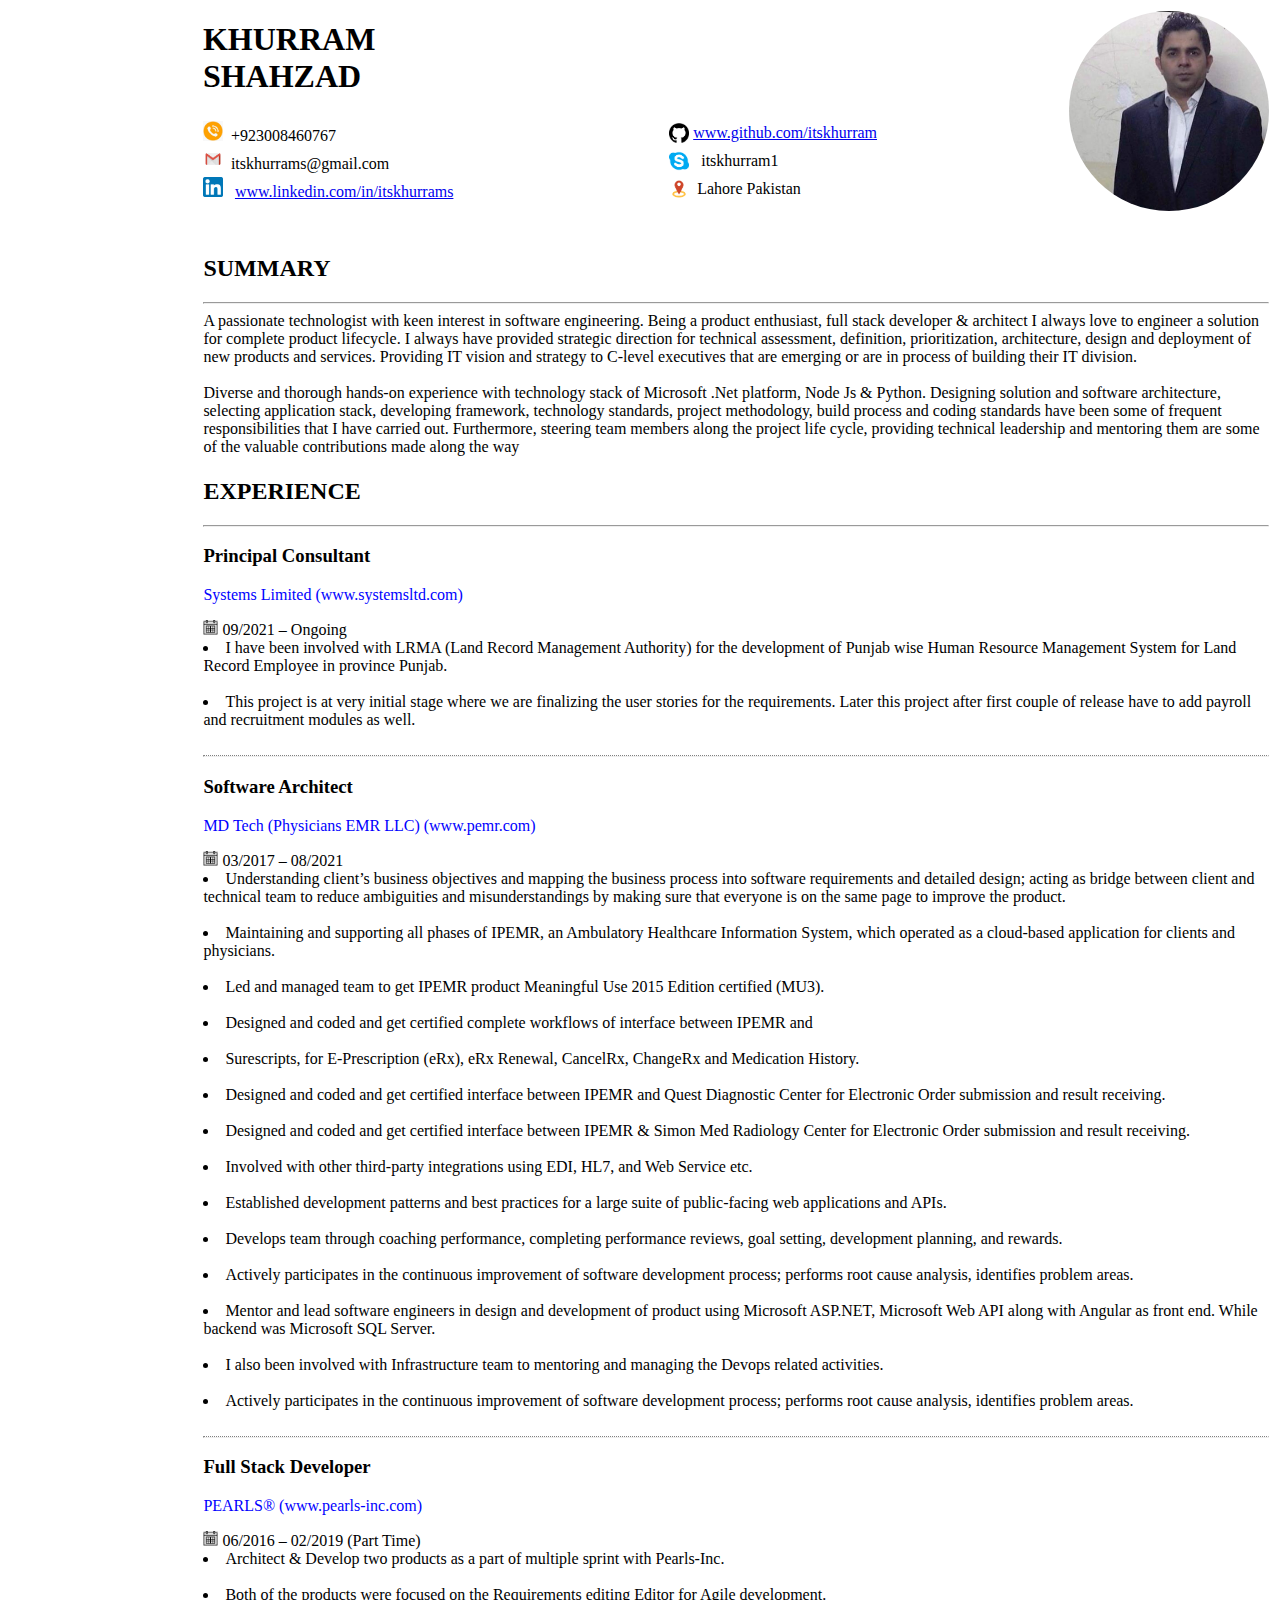
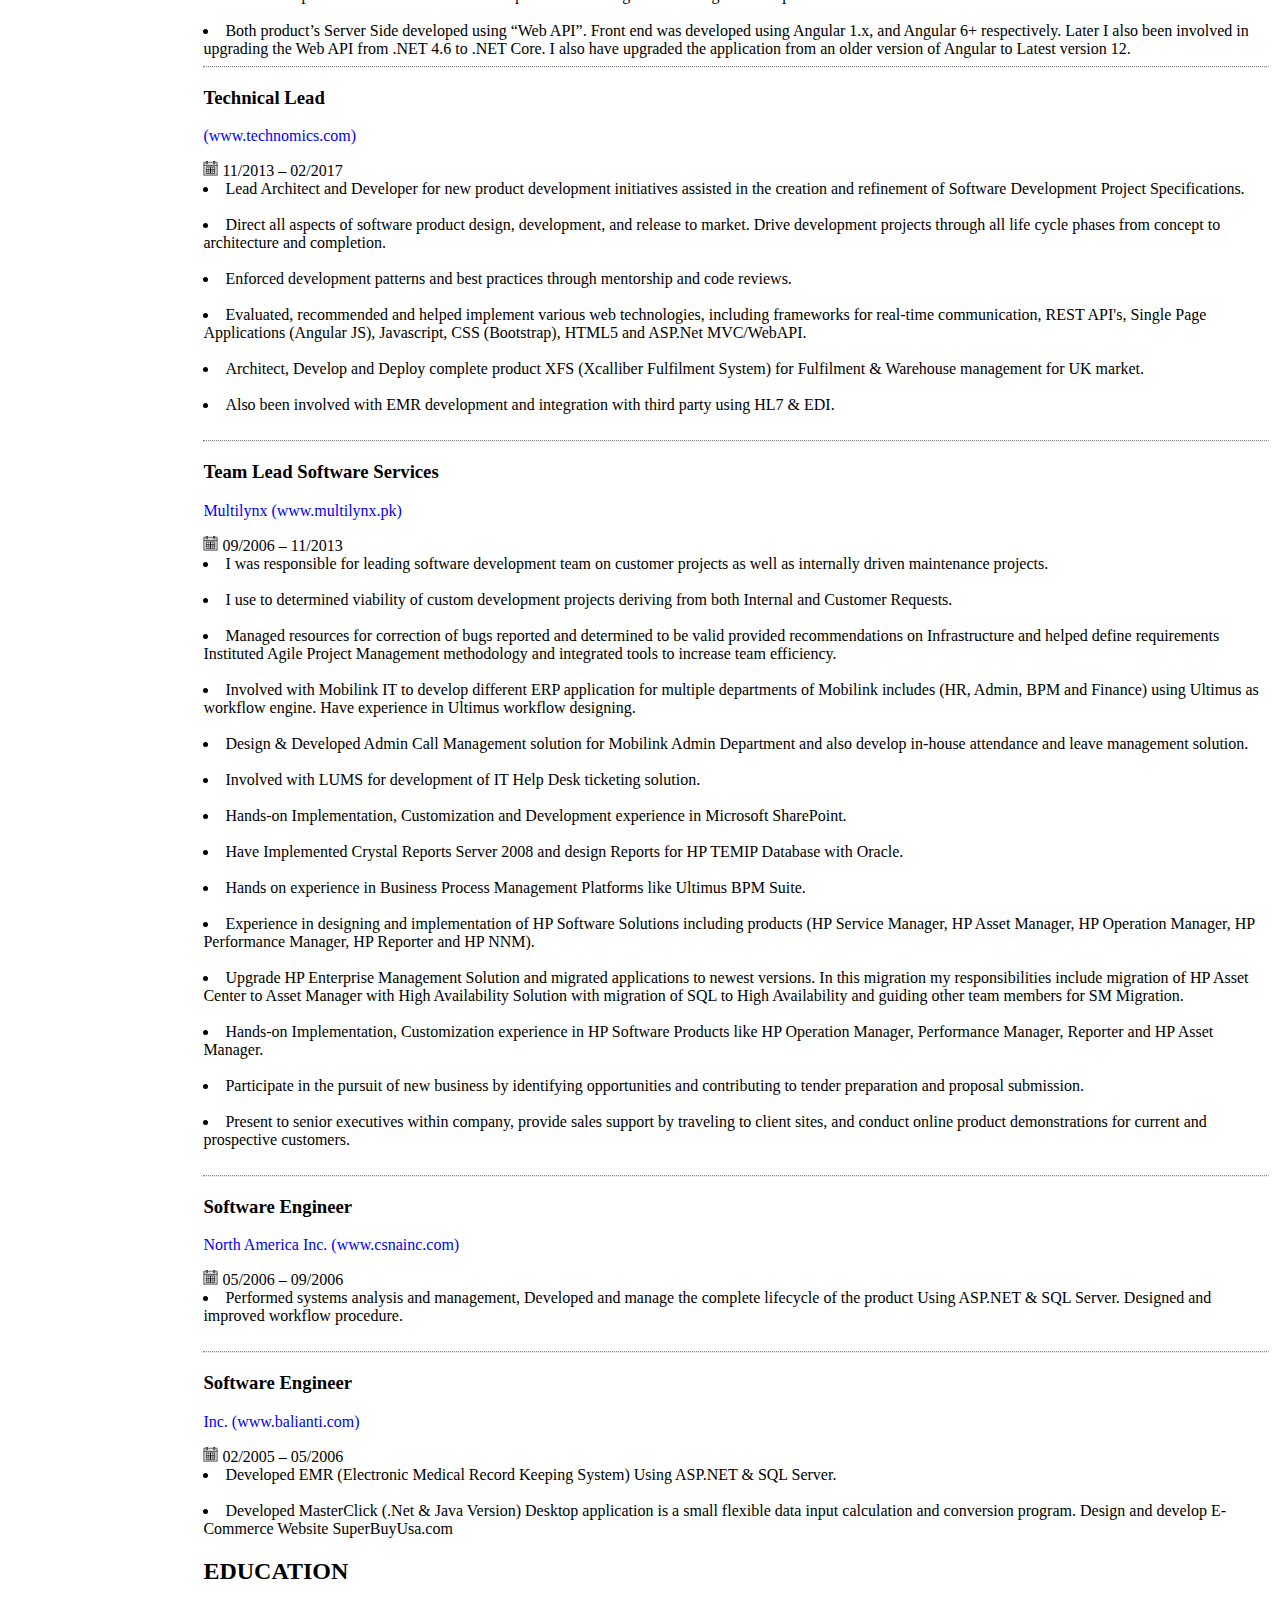
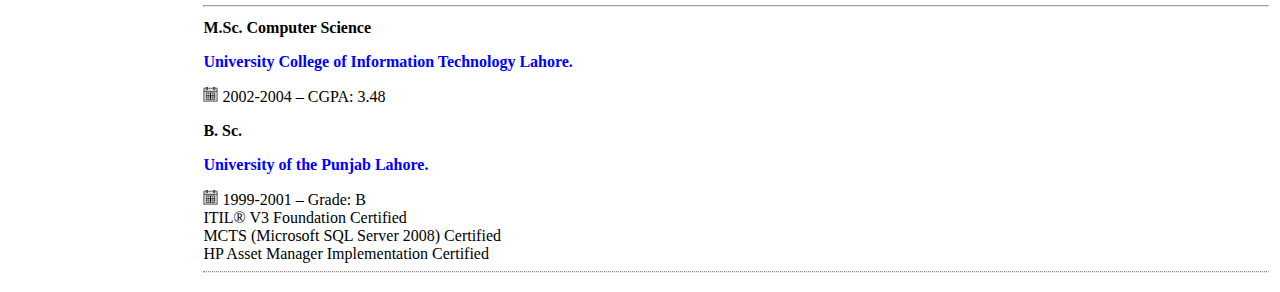
<file: Khurram's Resume/Resume.html>
<html>
<title>
    Khurram's Resume
</title>
<link rel="stylesheet" href="./Resume.css" />

<body>
    <table class="width100percent">
        <th>
        <td class="width15p">

        </td>
        <td class="width55p">
            <table class="width100percent">
                <tr class="table1lengths">
                    <td class="table1lengths">
                        <h1>KHURRAM SHAHZAD</h1>
                    </td>
                    <td class="table1lengths">
                    </td>
                </tr>
                <tr class="table1lenghts">
                    <td class="table1lengths">
                        <img alt="phone icon" src="./phone icon.jfif" width="20px" height="20px" />
                        <span>&nbsp;+923008460767</span>
                    </td>
                    <td class="percentage20">
                        <img alt="github icon" src="github icon.png" width="20px" height="20px" align="right">
                    </td>
                    <td class="height20p"; class="width30p">
                        <span class="align">

                            <a href="https://github.com/itskhurram " target="_blank">
                                www.github.com/itskhurram
                            </a>
                        </span>
                    </td>
                </tr>
                <tr class="height20p" class="width100percent";>
                    <td class="table1lengths">
                        <img alt="mail icon" src="./mail icon.png" width="20px" height="20px" />
                        <span>&nbsp;itskhurrams@gmail.com</span>
                    </td>
                    <td class="percentage20">
                        <img alt="skype icon" src="skype icon.png" width="20px" height="20px" align="right">
                    </td>
                    <td class="height20p"; class="width30p">
                        &nbsp; itskhurram1
                    </td>
                </tr>
                <tr class="height20p" class="width100percent">
                    <td class="table1lengths"> <img alt="linkedin icon" src="./linkedin icon.png" width="20px"
                            height="20px" />
                        <span>
                            &nbsp; <a href="https:// www.linkedin.com/in/itskhurrams" target="_blank">
                                www.linkedin.com/in/itskhurrams
                            </a>
                        </span>
                    </td>
                    <td class="percentage20">
                        <img src="location icon.png" alt="location icon" height="20px" width="20px" align="right">
                    </td>
                    <td class="table1lengths">
                        &nbsp;Lahore Pakistan
                    </td>
                </tr>

            </table>
        </td>
        <td class="width15p">

        </td>
        <td class="width15p">
            <img alt="Khurram pic" src="./Khurram pic.jfif" width="200px" height="200px" style="border-radius:50%;" />
        </td>
        </th>
    </table>
    <table class="width100percent">
        <tr class="width100percent">
            <td class="width3P">
            </td>
            <td class="alinments">
            </td>
            <td class="width85p">
                <br>
                <h2>SUMMARY</h2>
                <hr>
                A passionate technologist with keen interest in software engineering. Being a product enthusiast, full
                stack
                developer & architect I always love to engineer a solution for complete product lifecycle. I always have
                provided strategic direction for technical assessment, definition, prioritization, architecture, design
                and
                deployment of new products and services. Providing IT vision and strategy to C-level executives that are
                emerging or are in process of building their IT division.
                <br>
                <br>

                Diverse and thorough hands-on experience with technology stack of Microsoft .Net platform, Node Js &
                Python. Designing solution and software architecture, selecting application stack, developing framework,
                technology standards, project methodology, build process and coding standards have been some of
                frequent responsibilities that I have carried out. Furthermore, steering team members along the project
                life cycle, providing technical leadership and mentoring them are some of the valuable contributions
                made
                along the way
                <br>
                <br>
            </td>
        </tr>
        <tr>
            <td class="width3P">

            </td>
            <td class=".alinments">
            </td>
            <td class="width85p">
                <h2>EXPERIENCE</h2>
                <hr>
                <h3>Principal Consultant</h3>
                <p class="colorblue">Systems Limited (www.systemsltd.com)</p>
                <img alt="calender icon" src="calender icon.jpg" width="15px" height="15px">&nbsp;09/2021 – Ongoing<br>
                <li> I have been involved with LRMA (Land Record Management Authority) for the development of Punjab
                    wise Human Resource Management System for Land Record Employee in province Punjab.</li><br>
                <li>This project is at very initial stage where we are finalizing the user stories for the requirements.
                    Later
                    this project after first couple of release have to add payroll and recruitment modules as well.</li>
                <br>
                <hr class="dottedline">
                <h3>Software Architect</h3>
                <p class="colorblue"> MD Tech (Physicians EMR LLC) (www.pemr.com)</p>
                <img alt="calender icon" src="calender icon.jpg" width="15px" height="15px">&nbsp;03/2017 – 08/2021
                <li> Understanding client’s business objectives and mapping the business process into software
                    requirements and detailed design; acting as bridge between client and technical team to reduce
                    ambiguities and misunderstandings by making sure that everyone is on the same page to improve the
                    product.</li><br>
                <li> Maintaining and supporting all phases of IPEMR, an Ambulatory Healthcare Information System, which
                    operated as a cloud-based application for clients and physicians.</li><br>
                <li> Led and managed team to get IPEMR product Meaningful Use 2015 Edition certified (MU3).</li><br>
                <li> Designed and coded and get certified complete workflows of interface between IPEMR and</li><br>
                <li> Surescripts, for E-Prescription (eRx), eRx Renewal, CancelRx, ChangeRx and Medication History.</li>
                <br>
                <li> Designed and coded and get certified interface between IPEMR and Quest Diagnostic Center for
                    Electronic Order submission and result receiving.</li><br>
                <li> Designed and coded and get certified interface between IPEMR & Simon Med Radiology Center for
                    Electronic Order submission and result receiving.</li><br>
                <li> Involved with other third-party integrations using EDI, HL7, and Web Service etc.</li><br>
                <li> Established development patterns and best practices for a large suite of public-facing web
                    applications
                    and APIs.</li><br>
                <li> Develops team through coaching performance, completing performance reviews, goal setting,
                    development planning, and rewards.</li><br>
                <li> Actively participates in the continuous improvement of software development process; performs root
                    cause analysis, identifies problem areas.</li><br>
                <li> Mentor and lead software engineers in design and development of product using Microsoft ASP.NET,
                    Microsoft Web API along with Angular as front end. While backend was Microsoft SQL Server.</li><br>
                <li> I also been involved with Infrastructure team to mentoring and managing the Devops related
                    activities.</li><br>
                <li> Actively participates in the continuous improvement of software development process; performs root
                    cause analysis, identifies problem areas.</li><br>
                <hr class="dottedline">
                <h3>Full Stack Developer</h3>
                <p class="colorblue">PEARLS® (www.pearls-inc.com)</p>
                <img alt="calender icon" src="calender icon.jpg" width="15px" height="15px">&nbsp;06/2016 – 02/2019
                (Part Time)<br>
                <li> Architect & Develop two products as a part of multiple sprint with Pearls-Inc.</li><br>
                <li>Both of the products were focused on the Requirements editing Editor for Agile development.</li><br>
                <li> Both product’s Server Side developed using “Web API”. Front end was developed using Angular 1.x,
                    and Angular 6+ respectively. Later I also been involved in upgrading the Web API from .NET 4.6 to
                    .NET Core. I also have upgraded the application from an older version of Angular to Latest version
                    12.
                    <hr class="dottedline">
                    <h3>Technical Lead</h3>
                    <p class="colorblue"> (www.technomics.com)</p>
                    <img alt="calender icon" src="calender icon.jpg" width="15px" height="15px">&nbsp;11/2013 – 02/2017
                <li> Lead Architect and Developer for new product development initiatives assisted in the creation and
                    refinement of Software Development Project Specifications.</li><br>
                <li> Direct all aspects of software product design, development, and release to market. Drive
                    development
                    projects through all life cycle phases from concept to architecture and completion.</li><br>
                <li> Enforced development patterns and best practices through mentorship and code reviews.</li><br>
                <li> Evaluated, recommended and helped implement various web technologies, including frameworks for
                    real-time communication, REST API's, Single Page Applications (Angular JS), Javascript, CSS
                    (Bootstrap), HTML5 and ASP.Net MVC/WebAPI.</li><br>
                <li> Architect, Develop and Deploy complete product XFS (Xcalliber Fulfilment System) for Fulfilment &
                    Warehouse management for UK market.</li><br>
                <li> Also been involved with EMR development and integration with third party using HL7 & EDI.</li><br>
                <hr class="dottedline">
                <h3>Team Lead Software Services</h3>
                <p class="colorblue">Multilynx (www.multilynx.pk)</p>
                <img alt="calender icon" src="calender icon.jpg" width="15px" height="15px">&nbsp;09/2006 – 11/2013
                <li>I was responsible for leading software development team on customer projects as well as internally
                    driven maintenance projects.</li><br>
                <li> I use to determined viability of custom development projects deriving from both Internal and
                    Customer
                    Requests.</li><br>
                <li> Managed resources for correction of bugs reported and determined to be valid provided
                    recommendations on Infrastructure and helped define requirements Instituted Agile Project
                    Management methodology and integrated tools to increase team efficiency.</li><br>
                <li> Involved with Mobilink IT to develop different ERP application for multiple departments of Mobilink
                    includes (HR, Admin, BPM and Finance) using Ultimus as workflow engine. Have experience in Ultimus
                    workflow designing.</li><br>
                <li> Design & Developed Admin Call Management solution for Mobilink Admin Department and also
                    develop in-house attendance and leave management solution.</li><br>
                <li> Involved with LUMS for development of IT Help Desk ticketing solution.</li><br>
                <li> Hands-on Implementation, Customization and Development experience in Microsoft SharePoint.</li><br>
                <li> Have Implemented Crystal Reports Server 2008 and design Reports for HP TEMIP Database with
                    Oracle.</li><br>
                <li> Hands on experience in Business Process Management Platforms like Ultimus BPM Suite.</li><br>
                <li> Experience in designing and implementation of HP Software Solutions including products (HP Service
                    Manager, HP Asset Manager, HP Operation Manager, HP Performance Manager, HP Reporter and
                    HP NNM).</li><br>
                <li> Upgrade HP Enterprise Management Solution and migrated applications to newest versions. In this
                    migration my responsibilities include migration of HP Asset Center to Asset Manager with High
                    Availability Solution with migration of SQL to High Availability and guiding other team members for
                    SM
                    Migration.</li><br>
                <li> Hands-on Implementation, Customization experience in HP Software Products like HP Operation
                    Manager, Performance Manager, Reporter and HP Asset Manager.</li><br>
                <li> Participate in the pursuit of new business by identifying opportunities and contributing to tender
                    preparation and proposal submission.</li><br>
                <li> Present to senior executives within company, provide sales support by traveling to client sites,
                    and
                    conduct online product demonstrations for current and prospective customers.</li><br>
                <hr class="dottedline">
                <h3>Software Engineer</h3>
                <p class="colorblue"> North America Inc. (www.csnainc.com)</p>
                <img alt="calender icon" src="calender icon.jpg" width="15px" height="15px">&nbsp;05/2006 – 09/2006
                <li> Performed systems analysis and management, Developed and manage the complete lifecycle of the
                    product Using ASP.NET & SQL Server. Designed and improved workflow procedure.</li><br>
                <hr style="border-top: dotted 1px ;">
                <h3>Software Engineer</h3>
                <p class="colorblue"> Inc. (www.balianti.com)</p>
                <img alt="calender icon" src="calender icon.jpg" width="15px" height="15px">&nbsp;02/2005 – 05/2006
                <li> Developed EMR (Electronic Medical Record Keeping System) Using ASP.NET & SQL Server.</li><br>
                <li> Developed MasterClick (.Net & Java Version) Desktop application is a small flexible data input
                    calculation and conversion program. Design and develop E-Commerce Website SuperBuyUsa.com</li>
                <h2>EDUCATION
                </h2>
                <hr>
        <tr>
            <td class="width3P">
            </td>
            <td class="alinments">
            </td>
            <td class="width85p">
                <p class="fontbold"> M.Sc. Computer Science</p>
                <p class="fontbold colorblue">University College of Information Technology Lahore.</p>
                <img alt="calender icon" src="calender icon.jpg" width="15px" height="15px">&nbsp;2002-2004 – CGPA: 3.48
                <p class="fontbold">B. Sc.</p>
                <p class="fontbold colorblue">University of the Punjab Lahore.</p>
                <img alt="calender icon" src="calender icon.jpg" width="15px" height="15px">&nbsp;1999-2001 – Grade:
                B<br>
                ITIL® V3 Foundation Certified<br>
                MCTS (Microsoft SQL Server 2008) Certified<br>
                HP Asset Manager Implementation Certified<br>
                <hr class="dottedline">

            </td>
        </tr>

</html>
</file>
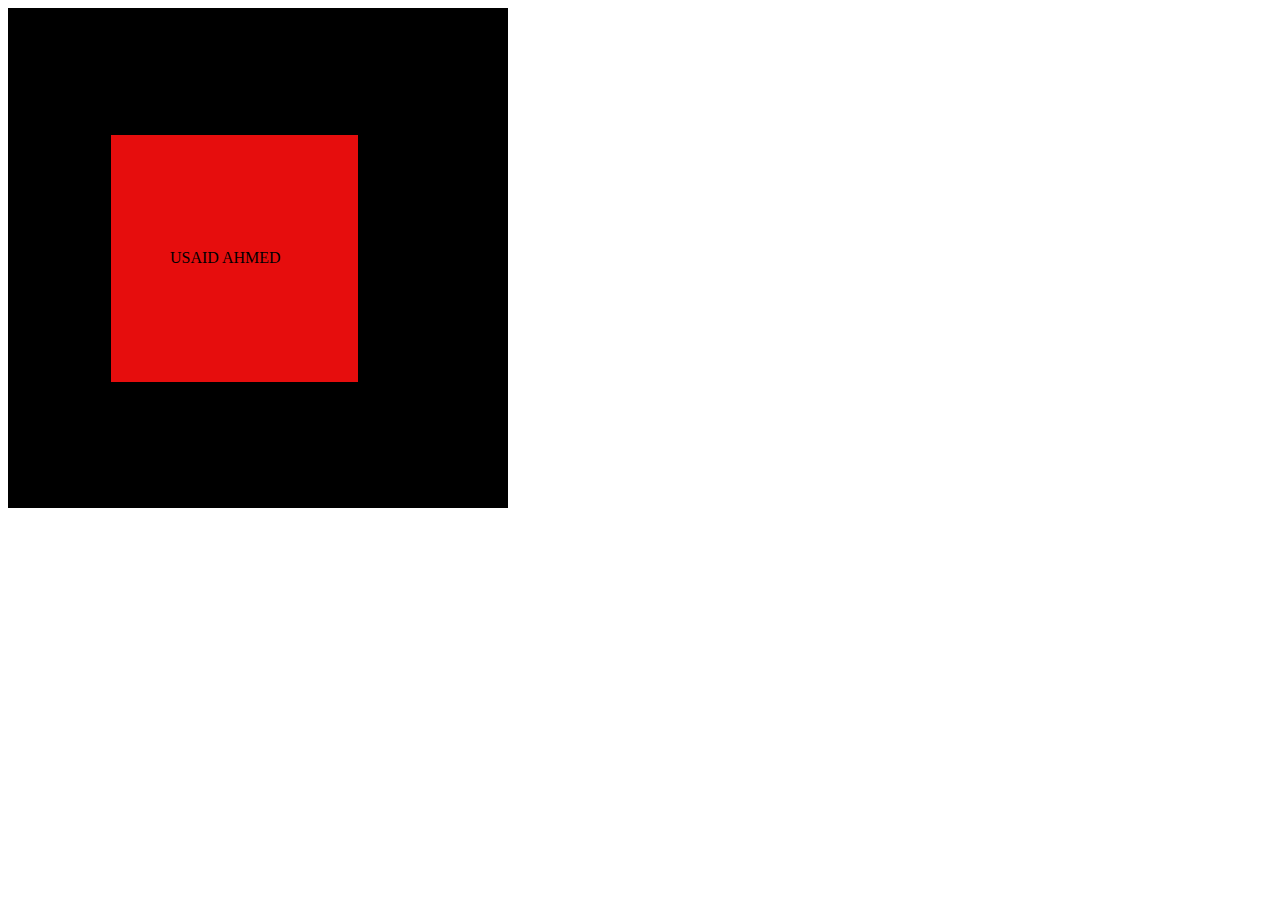
<file: Mergens/MyMargins.html>
<!DOCTYPE html>
<html lang="en">
<head>
    <meta charset="UTF-8">
    <meta http-equiv="X-UA-Compatible" content="IE=edge">
    <meta name="viewport" content="width=device-width, initial-scale=1.0">
    <title>Mergins Work</title>
</head>
<body>

    <table style="width: 500px; height: 500px; background-color: black;">
        <tr>
            <td style="width: 100%; margin-left: 100px;">
                <table style="margin-left: 100px;width: 50%; height: 50%; background-color: rgb(230, 13, 13);">
                        <tr>
                            <!-- <td style="padding-left: 50px;">
                                <span>USAID AHMED</span>
                            </td> -->
                            <td >
                                <span> &nbsp;&nbsp;&nbsp;&nbsp;&nbsp;&nbsp;&nbsp;&nbsp;&nbsp;&nbsp;&nbsp;&nbsp;&nbsp; USAID AHMED</span>
                            </td>
                        </tr>
                </table>

            </td>
        </tr>
    </table>
    
</body>
</html>
</file>
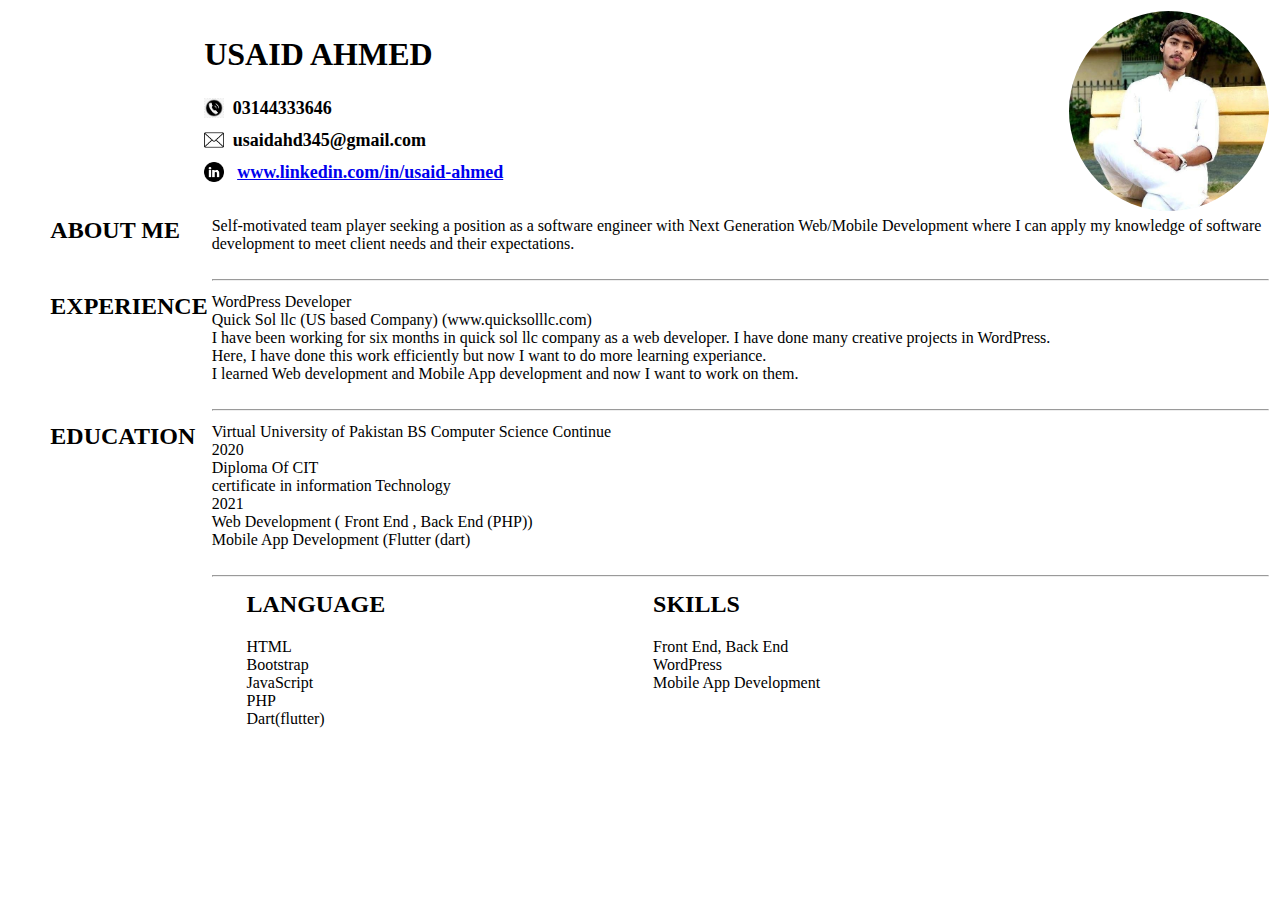
<file: Resume/MyResume.html>
<html>

<head>
    <title> My Bio </title>
    <link rel="stylesheet" href="./style.css" />



</head>

<body>
    <table style="width: 100%;">
        <th>
        <td style="width: 15%;">

        </td>
        <td style="width: 40%;">
            <table style="width: 100%;">
                <tr style="height: 20px;width: 100%;">
                    <td>
                        <h1>USAID AHMED</h1>
                    </td>
                    <td>
                    </td>
                    <td>
                    </td>
                </tr>
                <tr style="height: 20px;width: 100%;">
                    <td style="height: 20px; width: 98%;">
                        <img alt="phone icone" src="./phone icone.jpg" width="20px" height="20px" />
                        <span class="contectdetails">&nbsp;03144333646</span>
                    </td>
                    <td style="height: 20px;width: 2%;">
                    </td>
                </tr>
                <td>
                </td>
                <td>
                </td>
                <tr style="height: 20px;width:100%">
                    <td style="height: 20px;width:98%">
                        <img alt="mail icone" src="./mail icone.png" width="20px" height="20px" />
                        <span class="contectdetails">&nbsp;usaidahd345@gmail.com</span>
                    </td>
                    <td style="height: 20px;width: 2%">
                    </td>
                </tr>
                <td>
                <td>
                </td>
        </td>
        <tr style="height: 20px;width:100%">
            <td style="height: 20px;width:98%"> <img alt="linked in icon" src="./linked in icon.png" width="20px"
                    height="20px" />
                <span class="contectdetailLink">
                    &nbsp; <a href="https://www.linkedin.com/in/usaid-ahmed" target="_blank">
                        www.linkedin.com/in/usaid-ahmed
                    </a>
                </span>
            </td>
            <td style="height: 20px;width: 2%">

            </td>
        </tr>
    </table>
    </td>
    <td style="width: 30%;">

    </td>
    <td style="width: 15%;">
        <img alt="usaid" src="./usaid.jpg" width="200px" height="200px" style="border-radius:50%;" />
    </td>
    </th>
    </table>
    <table style="width: 100%;">
        <tr style="width: 100%;">
            <td style="width: 3%;">

            </td>
            <td style="width: 12%;vertical-align: top;">
                <h2> ABOUT ME
            </td>
            <td style="width: 85%;">
                Self-motivated team player seeking a position as a software engineer with Next Generation Web/Mobile
                Development where I can apply my knowledge of software development to meet client needs and their
                expectations.
                <br />
                <br />
                <hr>
            </td>
        </tr>
        <tr>
            <td style="width: 3%;">

            </td>
            <td style="width: 12%;vertical-align: top;">
                <h2> EXPERIENCE
            </td>
            <td style="width: 85%;">
                WordPress Developer<br>
                Quick Sol llc (US based Company) (www.quicksolllc.com)<br>
                I have been working for six months in quick sol llc company
                as a web developer. I have done many creative projects in
                WordPress.<br>
                Here, I have done this work efficiently but now I want to do
                more learning experiance.<br>
                I learned Web development and Mobile App development and
                now I want to work on them.<br>
                <br />
                <hr>
            </td>
        </tr>
        <tr>
            <td style="width: 3%;">
            </td>
            <td style="width: 12%;vertical-align: top;">
                <h2> EDUCATION
            </td>
            <td style="width: 85%;">
                Virtual University of Pakistan
                BS Computer Science Continue<br>
                2020<br>
                Diploma Of CIT<br>
                certificate in information Technology<br>
                2021<br>
                Web Development ( Front End , Back End (PHP))<br>
                Mobile App Development (Flutter (dart)<br>
                <br />
                <hr>
            </td>
        </tr>
    </table>
    <table>
        <tr>
            <td style="width: 29%;"></td>
            <td style="width: 21%;vertical-align: top;">
                <h2>LANGUAGE</h2>
                HTML<br>
                Bootstrap<br>
                JavaScript<br>
                PHP<br>
                Dart(flutter)
            </td>
            <td style="width: 29%;"></td>
            <td style="width: 21%;vertical-align: top;">
                <h2>SKILLS</h2>
                Front End, Back End<br>
                WordPress<br>
                Mobile App Development<br>

            </td>

        </tr>
    </table>


</body>

</html>
</file>
<file: Khurram's Resume/Resume.css>
.width100percent{
    width: 100%;
}
.table1lengths{
    height: 20px; width: 50%;
}
.width15p{
    width: 15%;
    
}
.colorblue{
    color: blue;
}
.fontbold{
    font-weight: bold;
}
.percentage20{
     height: 20px;width: 20%
}
.alinments{
    width: 12%;vertical-align: top;
}
.width3P{
    width: 3%
}

.dottedline{
    border-top: dotted 1px ;
}
.height20p{
    height: 20px
}
.width30p{
    width: 30%
}
.width85p{
    width: 85%
}
.align{
    vertical-align: top;
}
.width55p{
    width: 55%;
}
</file>
<file: Resume/style.css>
.width100percent {
    width: 100%;
}

.contectdetails {
    font-size: large;
    font-weight: bold;
    text-align: left;
    width: 98%;
    vertical-align: top;
}

.contectdetailLink {
    font-size: large;
    font-weight: bold;
    color: blue;
    text-align: left;
    width: 98%;
    vertical-align: top
}

.width3percent {
    width: 3%; 
   }

.width12percent {
    width: 12%;
    vertical-align:top
}


.width85percent {
width: 85%
}
.alinments {
    width: 21%;
    vertical-align: top;
}
</file>
